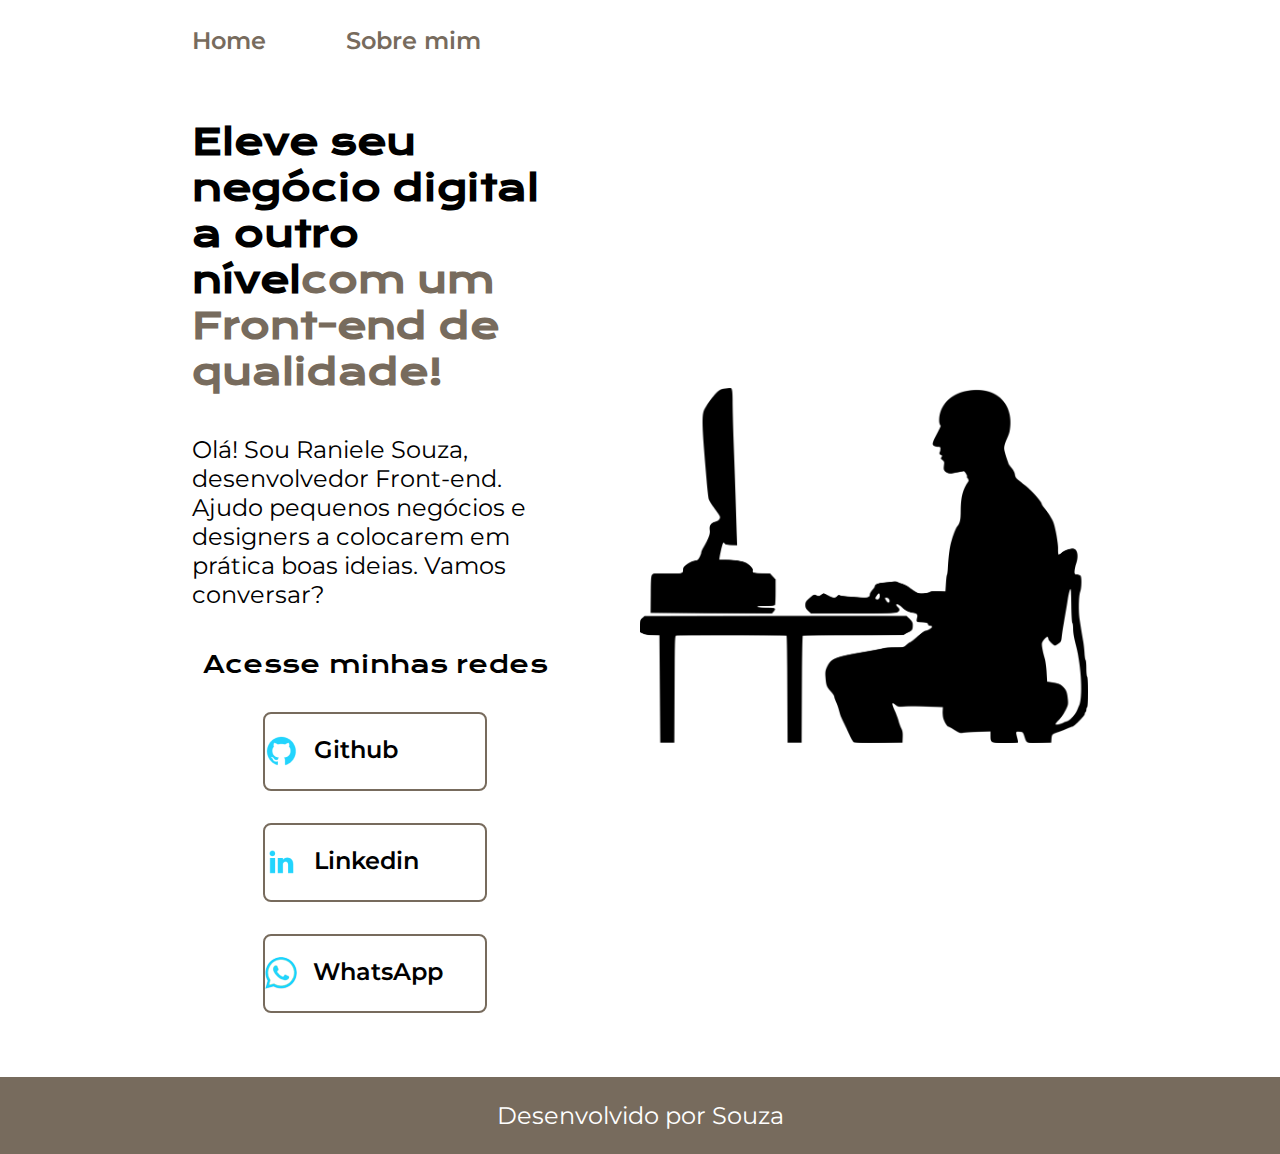
<file: index.html>
<!DOCTYPE html>
<html lang="pt-br">

<head>
    <meta charset="UTF-8">
    <meta http-equiv="X-UA-Compatible" content="IE=edge">
    <meta name="viewport" content="width=device-width, initial-scale=1.0">
    <title>Portifolio</title>
    <link rel="stylesheet" href="style.css">
</head>

<body>
    <header class="cabecalho">
        <nav class="cabecalho__menu">
            <a class="cabecalho__menu__link" href="index.html">Home</a>
            <a class="cabecalho__menu__link" href="about.html">Sobre mim</a>
        </nav>
    </header>
    <main class="apresentacao">
        <section class="apresentacao__conteudo">
            <h1 class="apresentacao__conteudo__titulo">Eleve seu negócio digital a outro nível<strong 
            class="titulo-destaque">com um Front-end de qualidade!
            </strong></h1>
            <p class="apresentacao__conteudo__texto">Olá! Sou Raniele Souza, desenvolvedor
            Front-end. Ajudo pequenos negócios e designers a
            colocarem em prática boas ideias. Vamos
            conversar?</p>
            <div class="apresentacao__links">
                <h2 class="apresentacao__links__subtitulo">Acesse minhas redes</h2>
                <a class="apresentacao__links__navegacao" href="https://github.com/ranibitwin">
                    <img src="github.png">
                    Github
                </a>
                <a class="apresentacao__links__navegacao" href="https://linkedin.com/in/raniele-ribeiro-de-souza">
                    <img src="linkedin.png">
                    Linkedin
                </a>                
                <a class="apresentacao__links__navegacao" href="https://wa.me/qr/EYWX33Z7VD3EJ1">
                    <img src="whatsapp.png">
                    WhatsApp
                </a>
            </div>
        </section>
        <img class="apresentacao__imagem" src="Imagem.png" alt="silhueta de um desenvolvedor trabalhando em seu computador">
    </main>
    <footer class="rodape">
        <p>Desenvolvido por Souza</p>
    </footer>
</body>

</html>
</file>
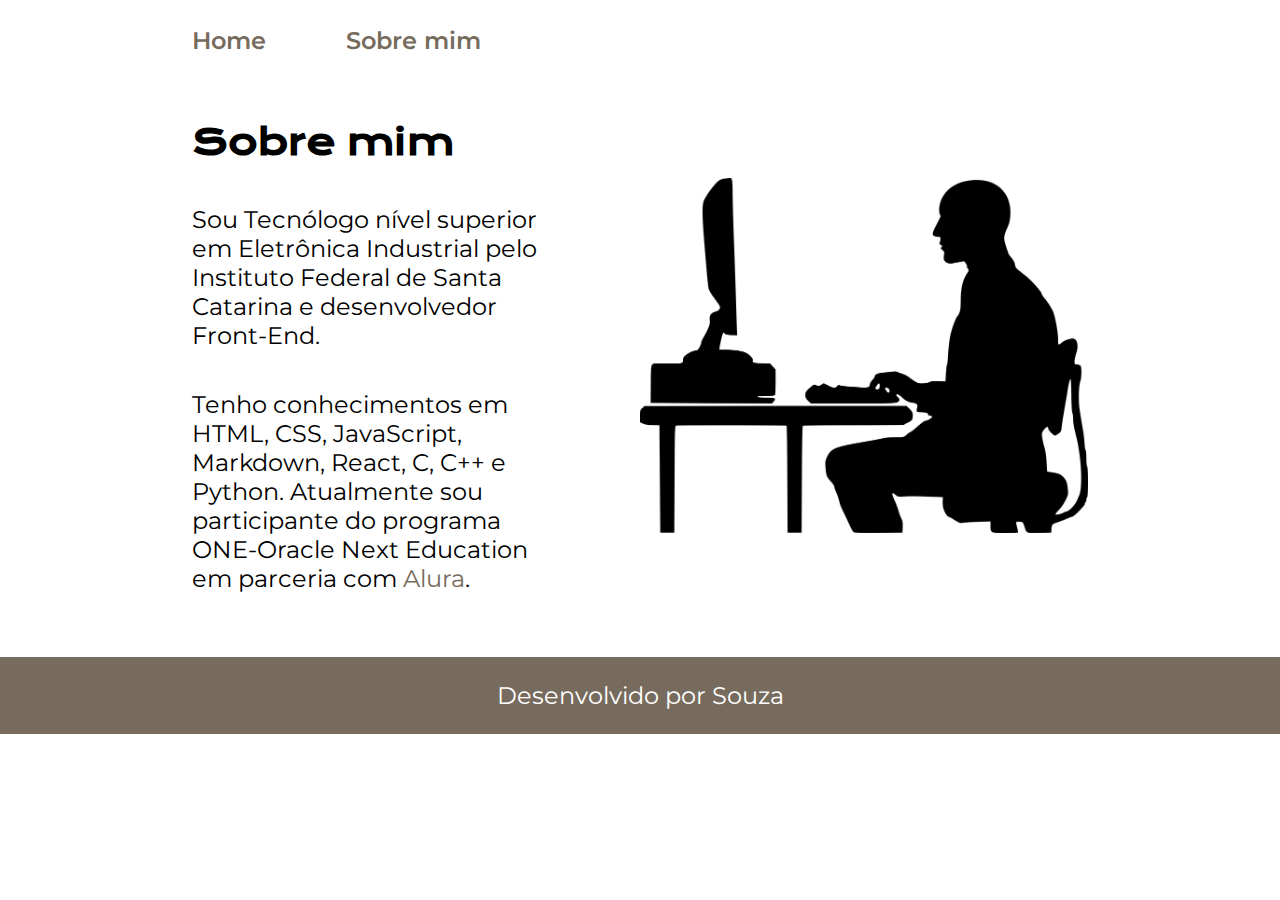
<file: about.html>
<!DOCTYPE html>
<html lang="pt-br">

<head>
    <meta charset="UTF-8">
    <meta http-equiv="X-UA-Compatible" content="IE=edge">
    <meta name="viewport" content="width=device-width, initial-scale=1.0">
    <title>Sobre mim</title>
    <link rel="stylesheet" href="style.css">
</head>

<body>
    <header class="cabecalho">
        <nav class="cabecalho__menu">
            <a class="cabecalho__menu__link" href="index.html">Home</a>
            <a class="cabecalho__menu__link" href="about.html">Sobre mim</a>
        </nav>
    </header>

    <main class="apresentacao">
        <section class="apresentacao__conteudo">
            <h1 class="apresentacao__conteudo__titulo">Sobre mim</h1>
            <p class="apresentacao__conteudo__texto">Sou Tecnólogo nível superior em Eletrônica Industrial pelo Instituto Federal de Santa Catarina e desenvolvedor Front-End.
            </p>
            <p class="apresentacao__conteudo__texto">
                Tenho conhecimentos em HTML, CSS, JavaScript, Markdown, React, C, C++ e Python. Atualmente sou participante do programa ONE-Oracle Next Education em parceria com <a class="apresentacao__conteudo__link" href="https://cursos.alura.com.br">Alura</a>.</p>
        </section>
        <img class="apresentacao__imagem" src="Imagem.png" alt="silhueta de um desenvolvedor trabalhando em seu computador">
    </main>

    <footer class="rodape">
        <p>Desenvolvido por Souza</p>
    </footer>
</body>

</html>
</file>
<file: style.css>
@import url('https://fonts.googleapis.com/css2?family=Krona+One&family=Montserrat:wght@400;600&display=swap');

:root {
    --cor-primaria: #FFFFFF;
    --cor-secundaria: #000000;
    --cor-terciaria: #776B5D;
    --cor-hover: #FFC7ED;

    --fonte-primaria: 'Krona One', sans-serif;
    --fonte-secundaria: 'Montserrat', sans-serif;
}
*{
    margin: 0;
    padding: 0;
}

body{
    box-sizing: border-box;
    background-color: var(--cor-primaria);
    color: var(--cor-secundaria);
}

.cabecalho{
    padding: 2% 0% 0% 15%;
}
.cabecalho__menu{
    display: flex;
    gap: 80px;
}
.cabecalho__menu__link{
    font-family: var(--fonte-secundaria);
    font-size: 1.5rem;
    font-weight: 600;
    color: var(--cor-terciaria);
    text-decoration: none;
}
.apresentacao{
    padding: 5% 15%;
    display: flex;
    align-items: center;
    justify-content: space-between;
    gap: 82px;
}
.apresentacao__conteudo{
    width: 50%;
    display: flex;
    flex-direction: column;
    gap: 40px;
}
.apresentacao__conteudo__link{
	text-decoration: none;
	color: var(--cor-terciaria);
}

.apresentacao__conteudo__titulo{
    font-size: 2.25rem;
    font-family: var(--fonte-primaria);
}
.titulo-destaque{
    color: var(--cor-terciaria);
}
.apresentacao__conteudo__texto{
    font-size: 1.5rem;
    font-family: var(--fonte-secundaria);
}

.apresentacao__links{
    display: flex;
    flex-direction: column;
    justify-content: space-between;
    align-items: center;
    gap: 32px;
}
.apresentacao__links__subtitulo{
    font-family: var(--fonte-primaria);
    font-weight: 400;
    font-size: 1.5rem;
}
.apresentacao__links__navegacao{
    display: flex;
    justify-content: left;
    gap: 16px;
    border: 2px solid var(--cor-terciaria);
    width: 60%;
    text-align: center;
    border-radius: 8px;
    font-size: 1.5rem;
    font-weight: 600;
    padding: 21.5px 0;
    text-decoration: none;
    color: var(--cor-secundaria);
    font-family: var(--fonte-secundaria);
}
.apresentacao__links__navegacao:hover{
    background-color: var(--cor-hover);
}
.apresentacao__imagem{
    width: 50%;
}
.rodape{
    color: var(--cor-primaria);
    background-color: var(--cor-terciaria);
    padding: 24px;
    text-align: center;
    font-family: var(--fonte-secundaria);
    font-size: 1.5rem;
    font-weight: 400;
}

@media (max-width: 1200px) {
    .cabecalho{
         padding: 10%;  
    }
    .cabecalho__menu{
        justify-content: center;
    }
    .apresentacao{
        flex-direction: column-reverse;
        padding: 5%;
    }
    .apresentacao__conteudo{
        width: auto;
    }
}
</file>
